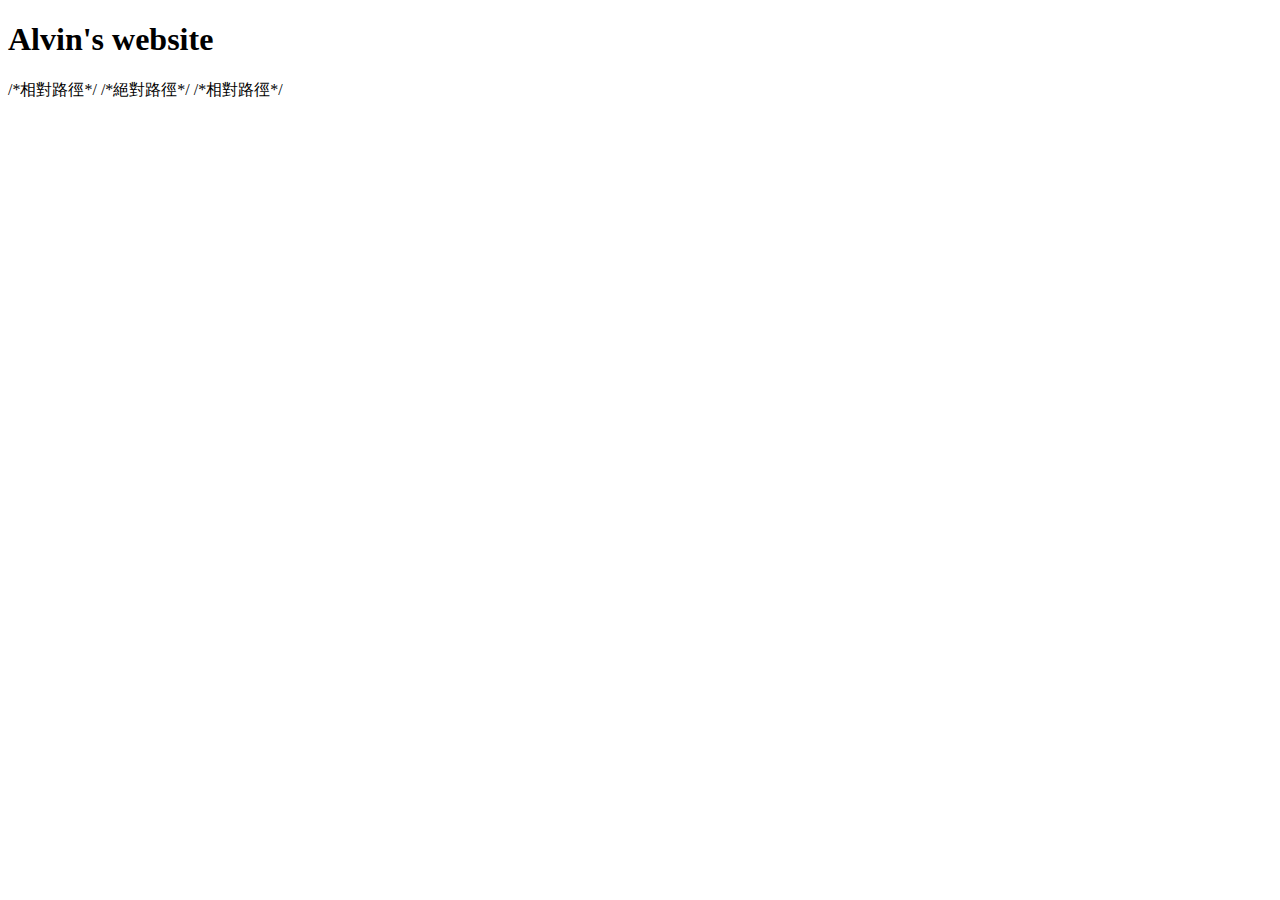
<file: Week1/index.html>
<!DOCTYPE html>
<html lang="en">
<head>
    <meta charset="UTF-8">
    <meta name="viewport" content="width=device-width, initial-scale=1.0">
    <title>187人力銀行</title>
</head>
<body>
    <h1>Alvin's website</h1>
    /*相對路徑*/
    <!-- <script src = "script.js"></script> /*相對路徑*/ -->
    /*絕對路徑*/
    <!-- <script src="http://127.0.0.1:5500/script.js"></script> --> 

    /*相對路徑*/
    <script src = "cold_joke.js"></script> 
</body>
</html>
</file>
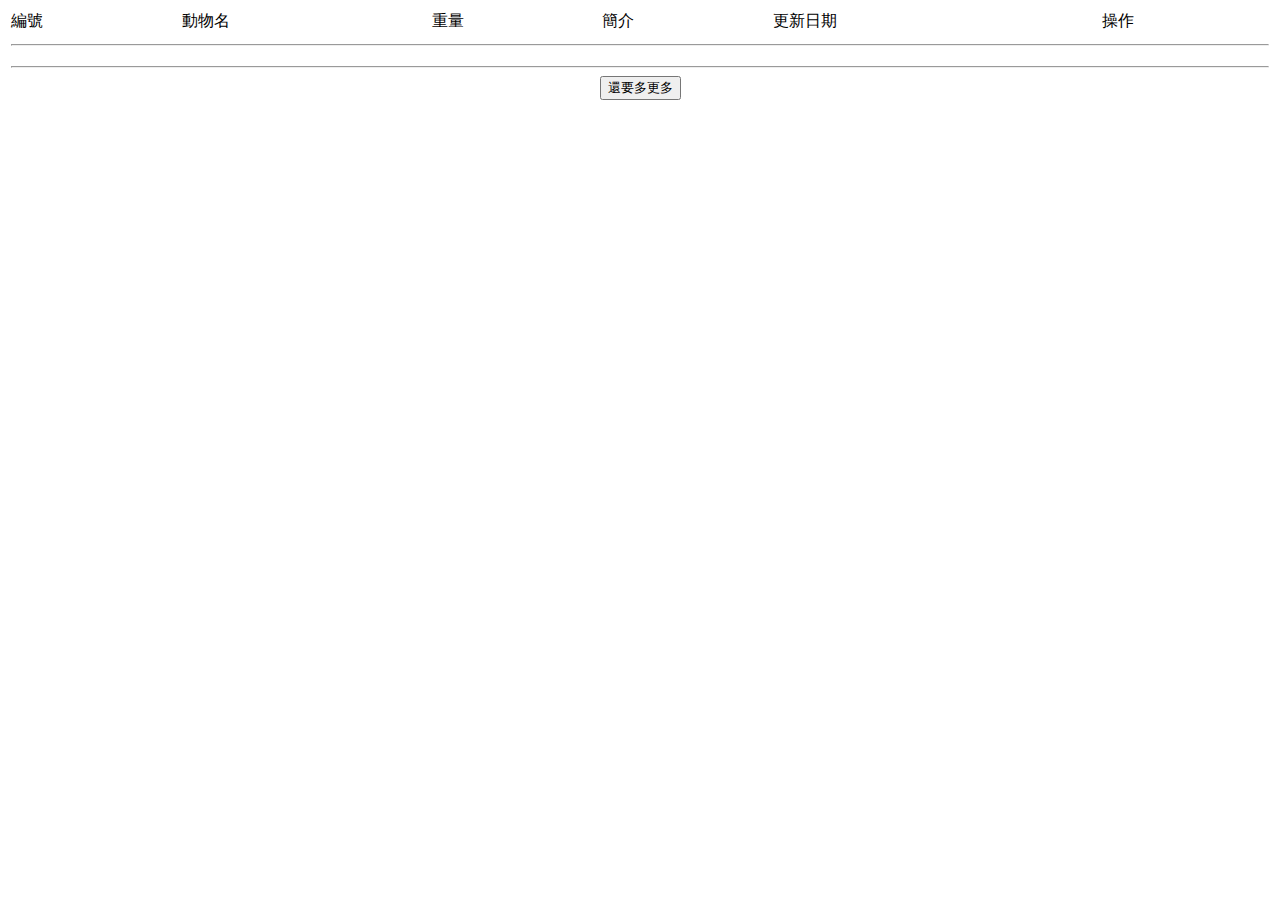
<file: Jquery_prac/Ajax_prac.html>
<!DOCTYPE html>
<html lang="en">
<head>
    <meta charset="UTF-8">
    <meta name="viewport" content="width=device-width, initial-scale=1.0">
    <title>jqajax-animal</title>
    <script src="https://code.jquery.com/jquery-3.5.0.min.js">

    </script>
  </head>
  
  <body>
    <table width="100%">
      <thead>
        <tr>
          <td>編號</td>
          <td>動物名</td>
          <td>重量</td>
          <td>簡介</td>
          <td>更新日期</td>
          <td>操作</td>
        </tr>
        <tr><td colspan="6"><hr></td></tr>
      </thead>
      <tbody></tbody>
      <tfoot>
        <tr>
            <td colspan="6" style="text-align: center;">
                <hr>
                <button>還要多更多</button>
            </td>
        </tr>
      </tfoot>
    </table>
    <script>
        // $(function()
        // {
        //     console.log($('table').html());
        //     //Server Address: http://192.168.211.1/api.php?do=select
        // });

    //宣告區
    let start=0;
    const LoadBtn = $('tfoot button');
    const ModifyBtn = $('tbody .mdy');
    const SelectAnimal = () =>
    {
        // $.ajax(
        // {
        //     url: 'http://192.168.211.1/api.php?do=select',
        //     type: 'GET',
        //     dataType: 'html',
        //     success: function(data)
        //     {
        //         console.log(data);
        //         console.log(typeof data);
        //         $('tbody').html(data);
        //     }
        // });

        $.post('http://192.168.211.1/api.php?do=select', { start }, function(data)
        {
            if(data !== 'fail')
            {
                $('tbody').html(data);

                //新html事件區
                $('.mdy').click(ChangeInput);

                start += 10;
            }
            else
            {
                //alert('沒有多更多...不要貪心了');
                LoadBtn.attr('disabled','');
                LoadBtn.text('沒有多更多...不要貪心了')
            }
        }, 'html');
    }

    const ChangeAnimal = (e) =>
    {
        const SaveBtn = $(e.target);
        const Data = SaveBtn.parents('tr').find('input').serialize();

        $.post
        (
            'http://192.168.211.1/api.php?do=update',
            Data,
            function(res)
            {
                console.log('Done');
            }
        )
    }
    const ChangeInput = (e) =>
    {
        const CurrModifyBtn = $(e.target);
        const Uncles = CurrModifyBtn.parent.siblings();
        
        CurrModifyBtn.parents('tr').html
        (

        ).find('.save').click(ChangeAnimal);
    }
    //Event
    LoadBtn.click(SelectAnimal);

    //Init
    SelectAnimal();
    </script>
  </body>
</html>
</file>
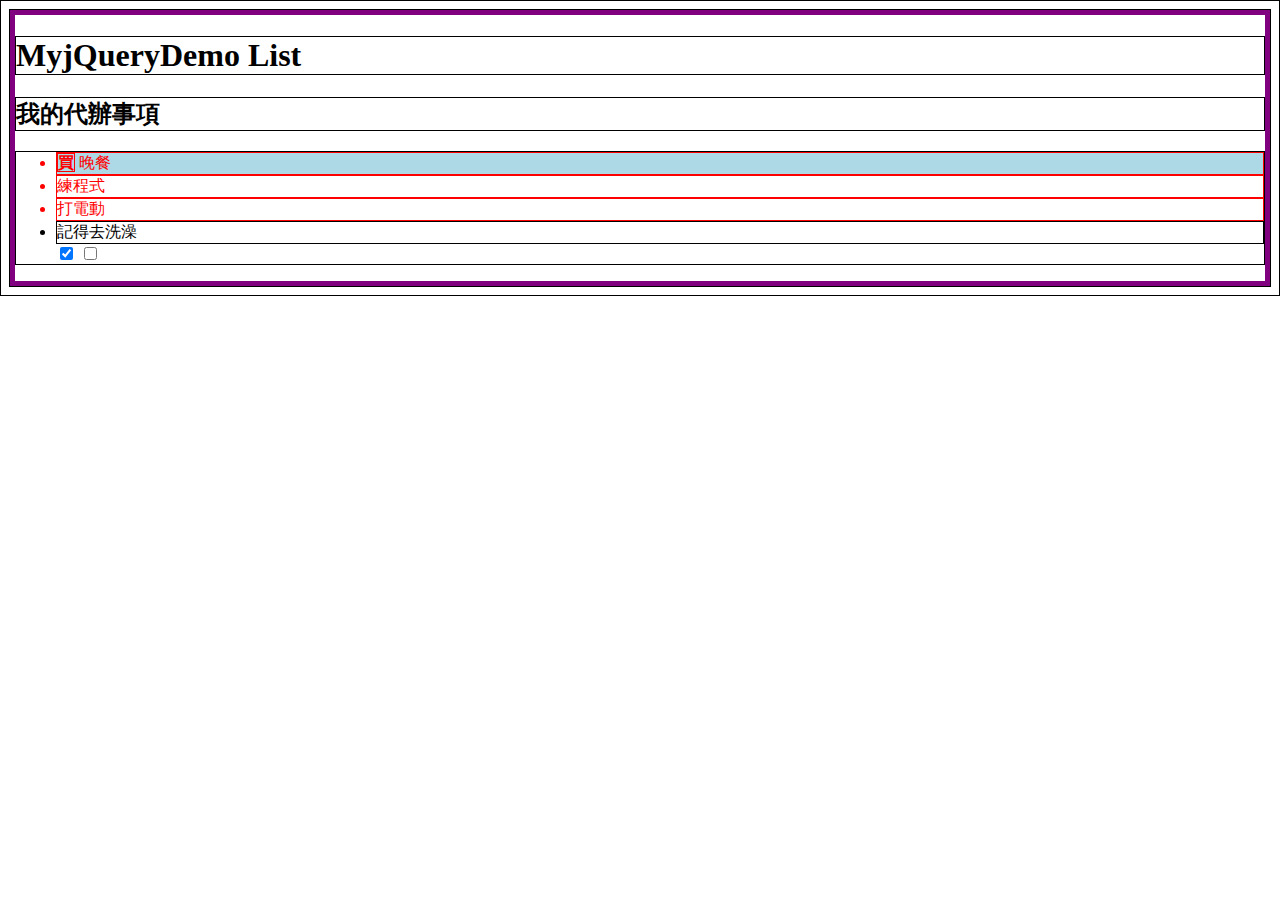
<file: Jquery_prac/Jq.html>
<!DOCTYPE html>
<html lang="en">
<head>
    <style>
        *
        {
            border: 1px solid;
        }
      .hot {
        color: red;
      }
      li:first-child
      {
        background: lightblue;
      }

      li:last-child
      {
        background:lightgreen;
      }

      #page:has(h1)
      {
        border-color: purple;
        border-width: 5px;
      }
    </style>
    <script src="./jquery-3.7.1.min.js">
        $document.ready(function()
        {
            console.log('page end');
            console.log($('#header'));
            $('#header').addClass('hot');
        })

        const ShowConsole = () =>
        {
            console.log('Click');
        };
        
        $('#Header').on('click',ShowConsole); 
        $('#Header').click(()=> console.log('test')); 
        $('#Header').hover(funtion() 
        {
            console.log($(this).text());
        });
        //$('#Header').off('click',ShowConsole); //remove


        // $(window).load(function()
        // {
        // });
    </script>
</head>
  <body>
    <div id="page">
      <h1 id="header">MyjQueryDemo List</h1>
      <h2>我的代辦事項</h2>
      <ul>
        <li id="one" class="hot"><b>買</b> 晚餐</li>
        <li id="two" class="hot">練程式</li>
        <li id="three" class="hot">打電動</li>
        <li id="four">記得去洗澡</li>
        <input type="checkbox" id="scales" name="scales" checked />
        <input type="checkbox" id="horns" name="horns" />
      </ul>
    </div>
    <script>
      //document.querySelector('header').classList('hot') //js ver
      //$('#header').addClass('hot'); //jq ver
      //jQuery('#header').addClass('hot'); //jq ver

    //   document.querySelector('li').forEach(node => 
    //     {
    //         console.log(node.innerHTML);
    //     }
    //   });

    $('li').each((_, Node) => /*通常senior engineer會把布用的參數用'_'代替*/
    {
        console.log($(node.html()));
    });
    </script>
  </body>
</html>
</file>
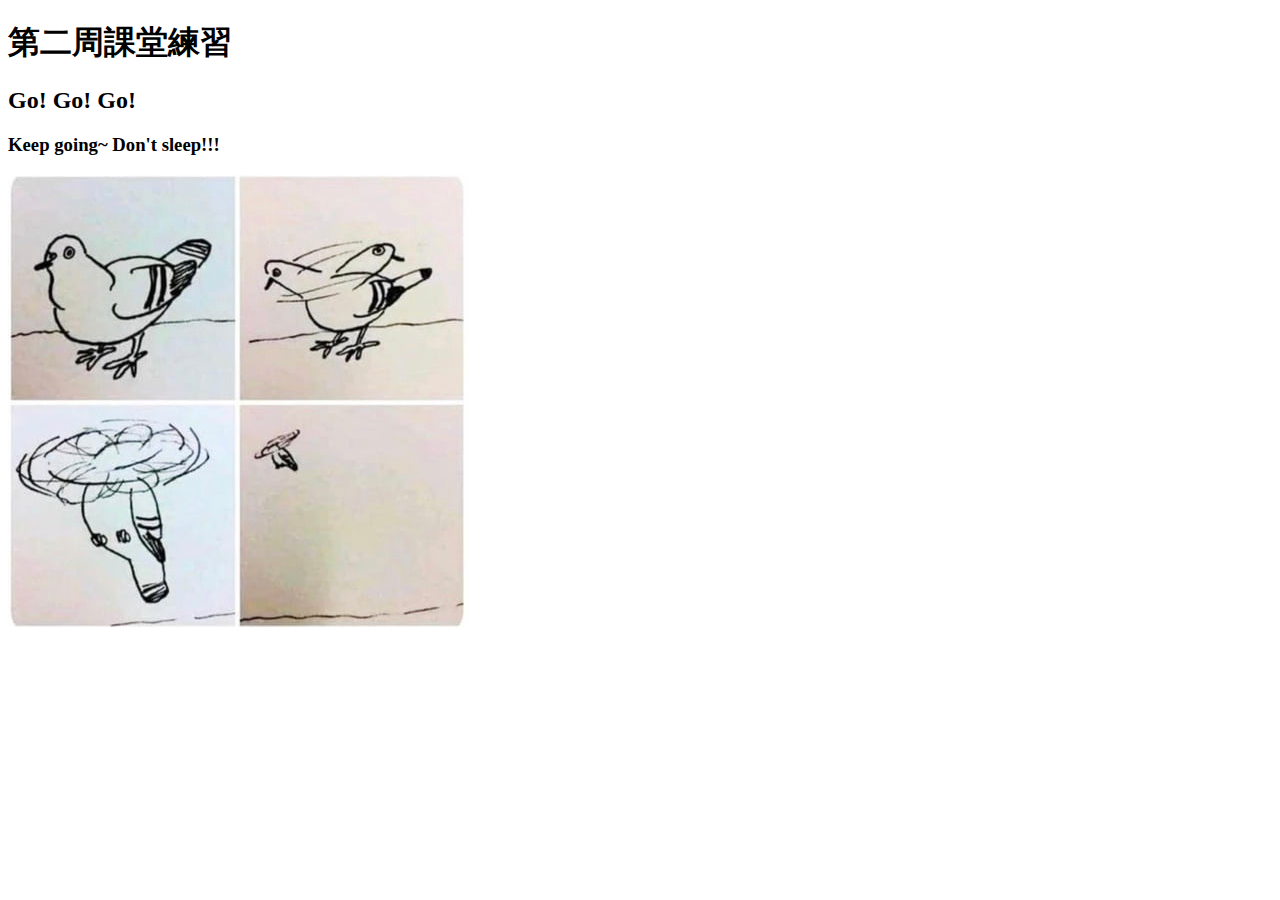
<file: Week2/Week2_prac.html>
<!DOCTYPE html>
<html lang="en">
<head>
    <meta charset="UTF-8">
    <meta name="viewport" content="width=device-width, initial-scale=1.0">
    <title>Week2 practice</title>
</head>
<body>
    <h1>第二周課堂練習</h1>
    <h2>Go! Go! Go!</h2>
    <h3>Keep going~ Don't sleep!!!</h3>
    <img src="./background.jpg">
    <!-- <script src = "boolean_prac.js"></script>  -->
    <!-- <script src = "function_prac.js"></script> -->
    <!-- <script src = "Variable_prac.js"></script> -->
    <!-- <script src = "Variable_let_const.js"></script> -->
    <!-- <script src = "if-else.js"></script> -->
    <!-- <script src = "switch-case.js"></script> -->
    <!-- <script src = "for-loop.js"></script> -->
    <!-- <script src = "multiplication-table_single_loop.js"></script> -->
    <!-- <script src = "while_prac.js"></script> -->
    <script src = "leave-loop_prac.js"></script>
</body>
</html>
</file>
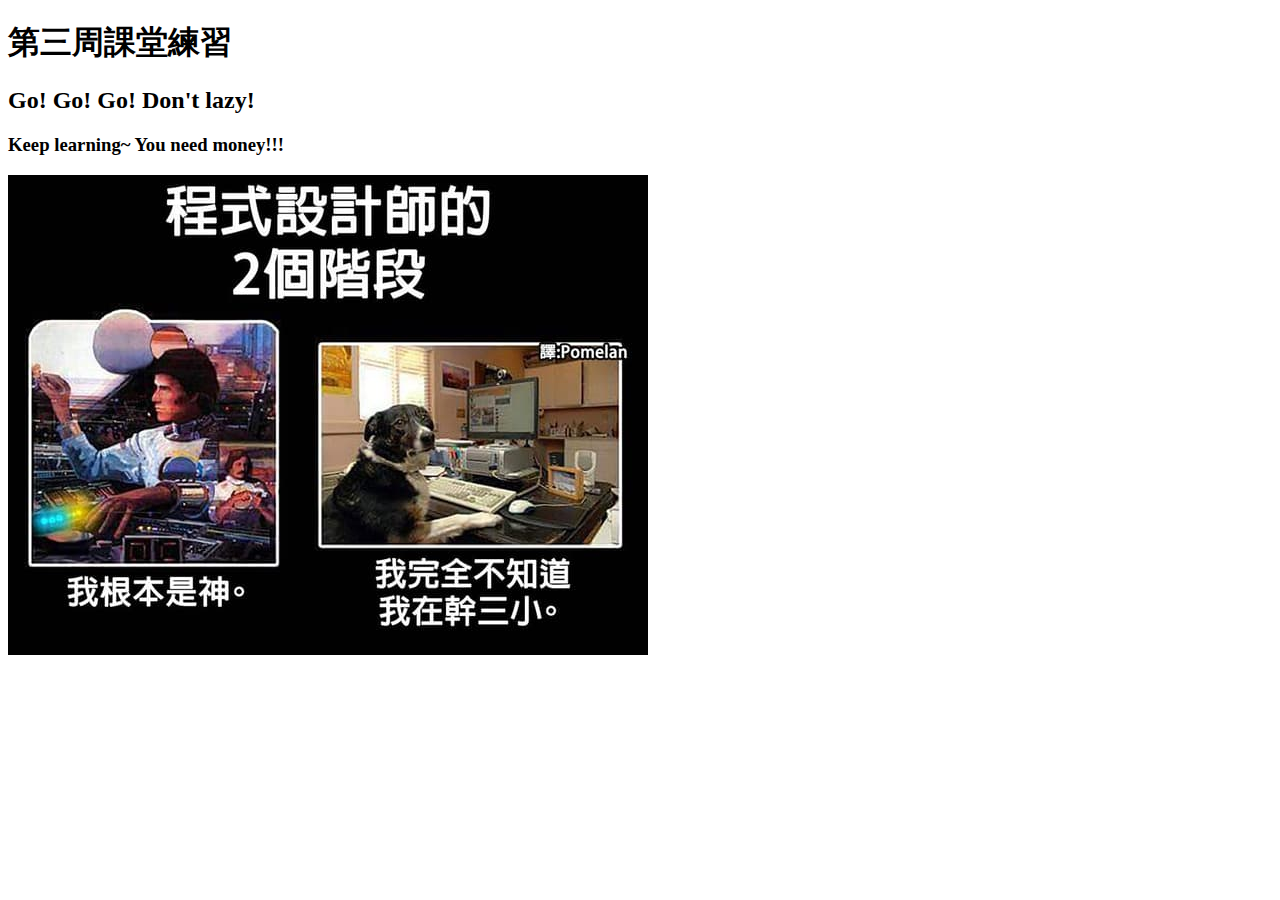
<file: Week3/Week3_prac.html>
<!DOCTYPE html>
<html lang="en">
<head>
    <meta charset="UTF-8">
    <meta name="viewport" content="width=device-width, initial-scale=1.0">
    <title>Week3 practice</title>
</head>
<body>
    <h1>第三周課堂練習</h1>
    <h2>Go! Go! Go! Don't lazy!</h2>
    <h3>Keep learning~ You need money!!!</h3>
    <img src="./Programmer_state.jpeg">

    <!-- <script src = "array_prac.js"></script> -->
    <!-- <script src = "array_function_prac.js"></script> -->
    <!-- <script src = "arrow_function.js"></script> -->
    <!-- <script src = "object.js"></script> -->
    <!-- <script src = "CommonUse_fun.js"></script> -->
    <script src = "Math_prac.js"></script>
</body>
</html>
</file>
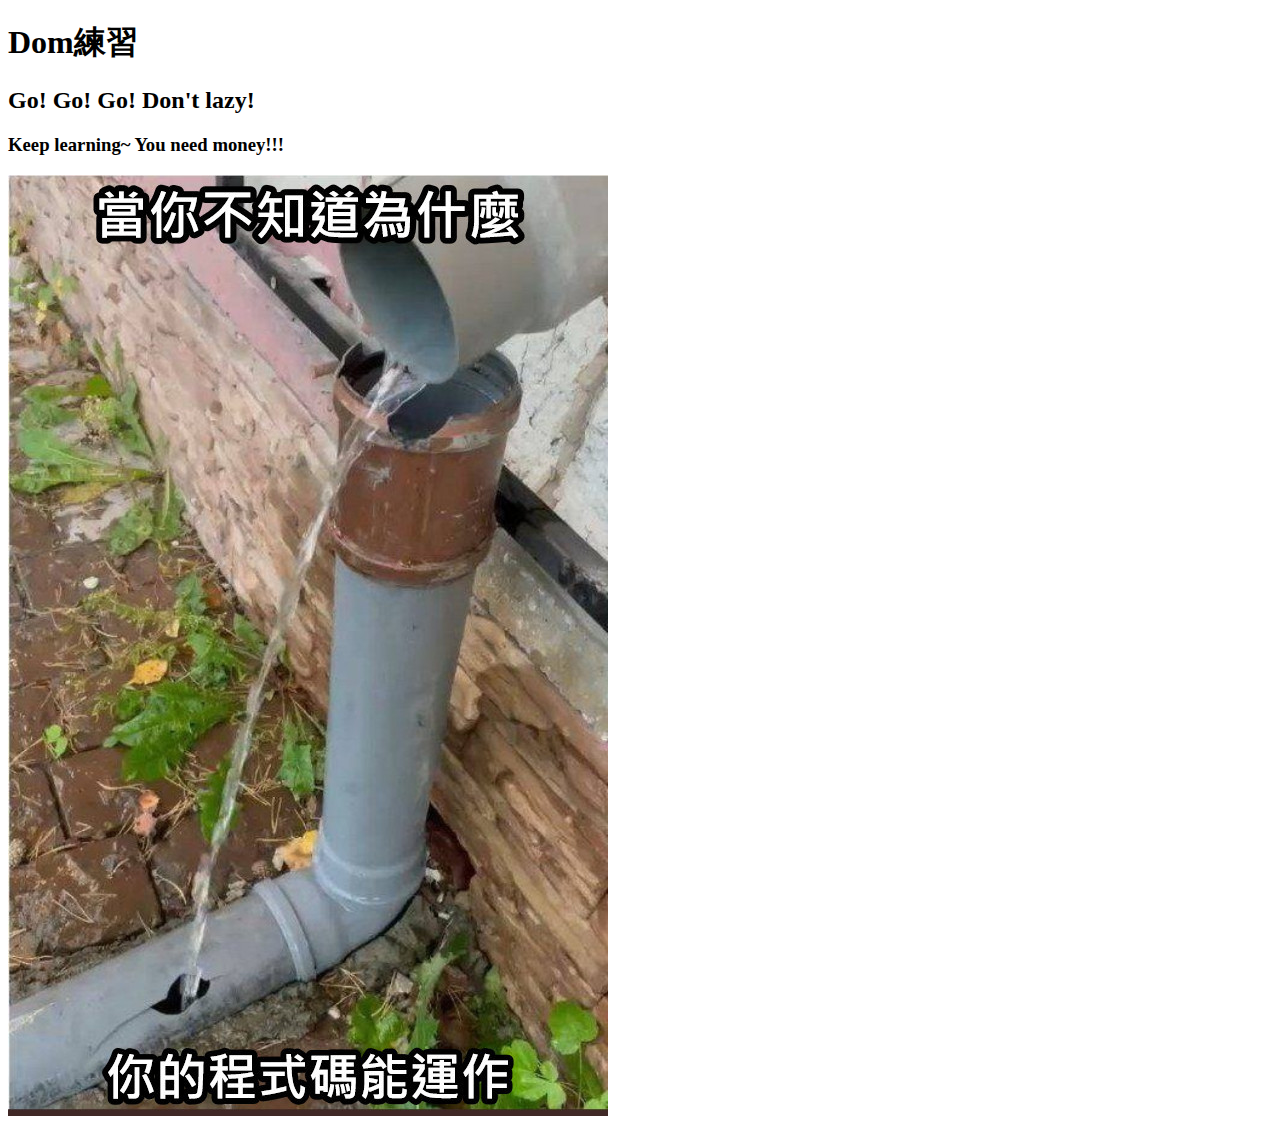
<file: Week4/Dom_prac.html>
<!DOCTYPE html>
<html lang="en">
<head>
    <meta charset="UTF-8">
    <meta name="viewport" content="width=device-width, initial-scale=1.0">
    <title>DOM practice</title>
    <script>
        let GetEl = null; //提升至全域變數
        onload = function()
        {
            let GetEl = document.getElementById('Alvin');
            console.log(getEl.innerHTML);
            //console.log(getEl.textContent);
            getEl.innerHTML = 'Alvin';
        }
    </script>
</head>
<body>
    <h1 id="Alvin" title="is header element">Dom練習</h1>
    <h2>Go! Go! Go! Don't lazy!</h2>
    <h3>Keep learning~ You need money!!!</h3>
    <img src="./Magic.jpg">
</body>
</html>
</file>
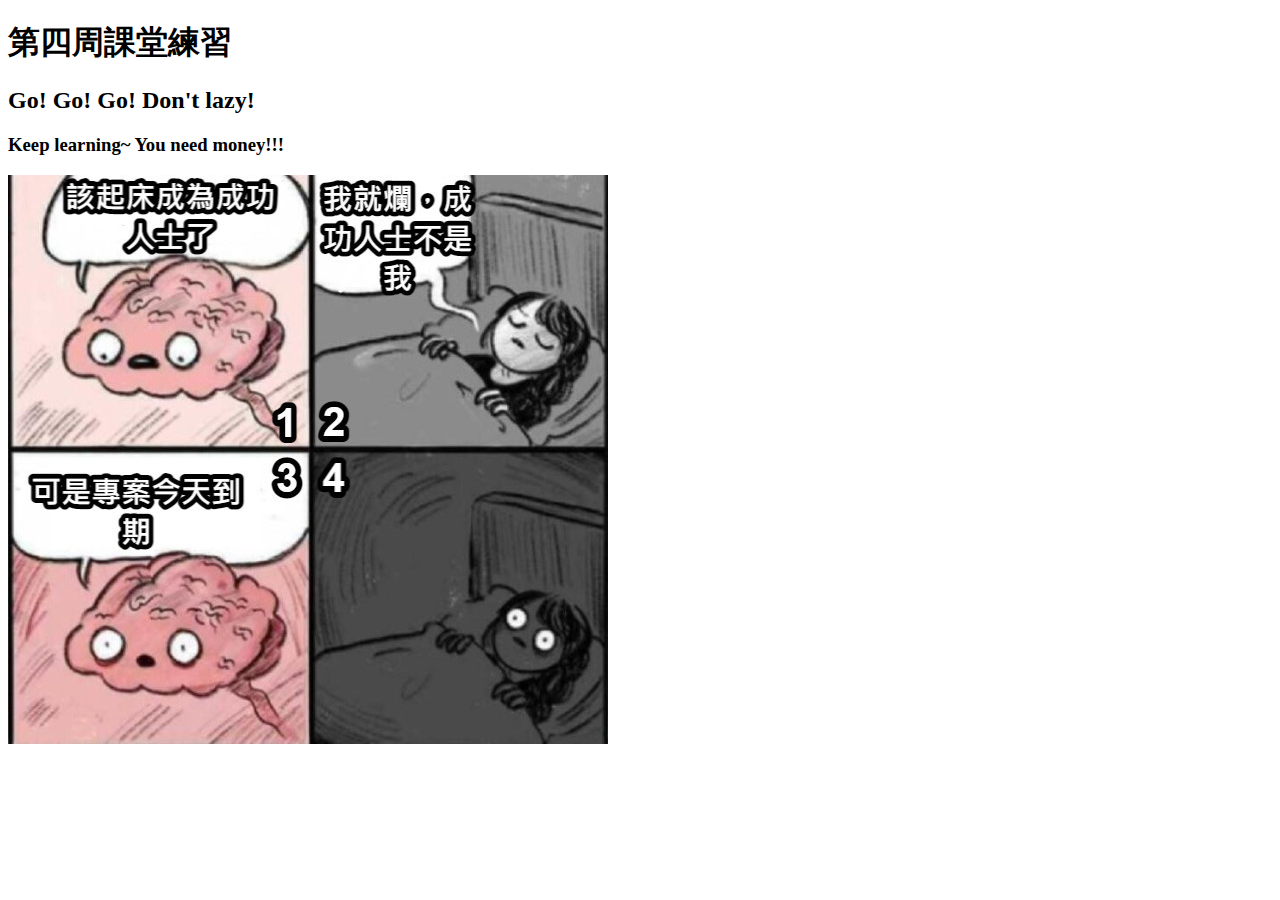
<file: Week4/Week4_prac.html>
<!DOCTYPE html>
<html lang="en">
<head>
    <meta charset="UTF-8">
    <meta name="viewport" content="width=device-width, initial-scale=1.0">
    <title>Week4 practice</title>
</head>
<body>
    <h1>第四周課堂練習</h1>
    <h2>Go! Go! Go! Don't lazy!</h2>
    <h3>Keep learning~ You need money!!!</h3>
    <img src="./Super_bad.jpg">

    <!-- <script src = "lotto_prac.js"></script> -->
    <!-- <script src = "Date_prac.js"></script> -->
    <!-- ==============End of basic chapter============= -->
    <!-- <script src = "Bom_Prac.js"></script>  -->
    <!-- <script src = "SetTimeout.js"></script> -->
    <script src = "CountDown_NewYear.js"></script>
    <!-- ==============End of BOM chapter============= -->
</body>
</html>
</file>
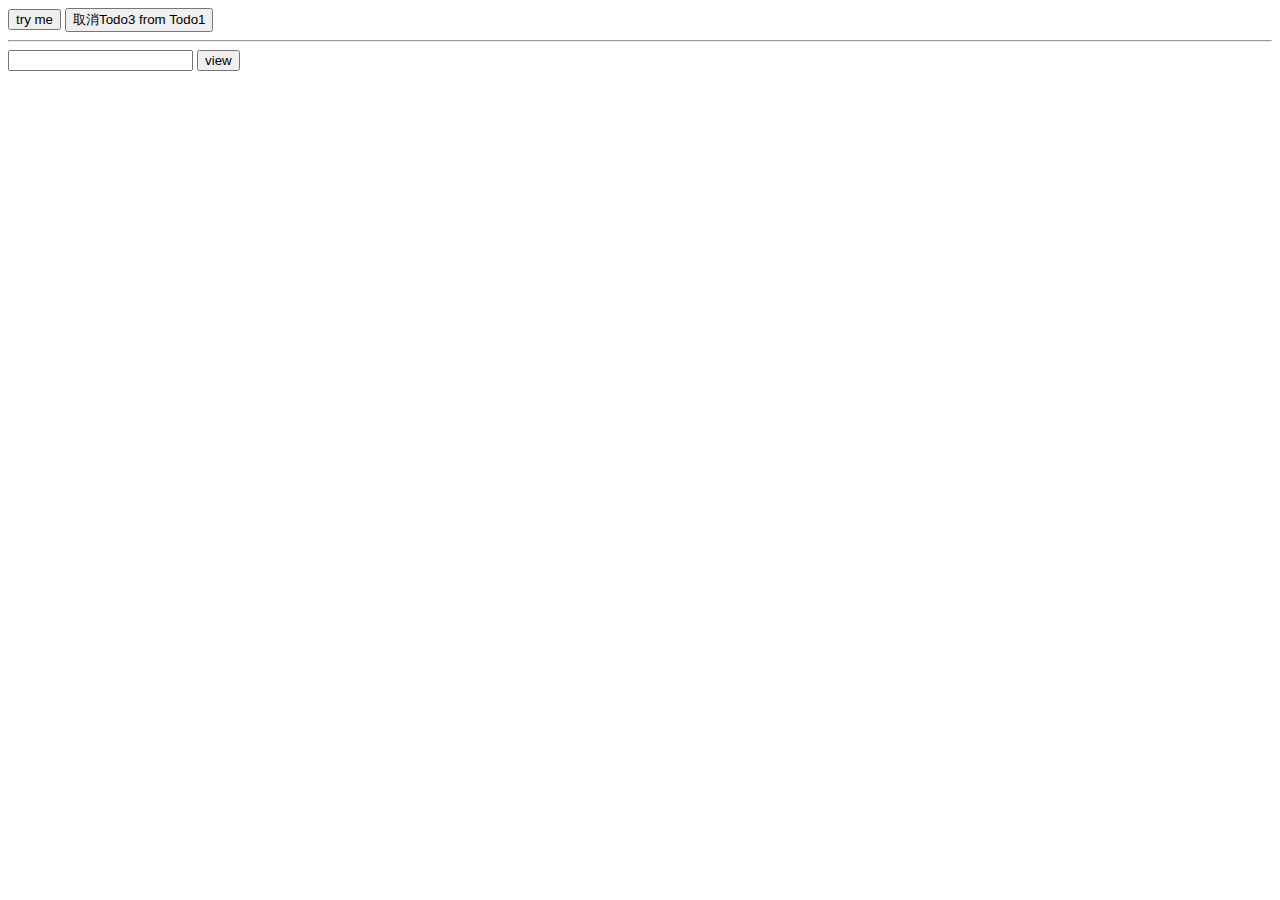
<file: Week5/Event_Listener.html>
<!DOCTYPE html>
<html lang="en">
<head>
    <meta charset="UTF-8">
    <meta name="viewport" content="width=device-width, initial-scale=1.0">
    <title>Week5 practice</title>
    <style></style>
</head>
<body>
    <input type="button" id="ock" value="try me">
    <input type="button" value="取消Todo3 from Todo1" onclick="ClearLister">
    <!-- <input type="button" id="canel" value="取消 todo3 from js" -->
    <hr>
    <input type="password">
    <button>view</button>

</body>
<script>
    const ock = document.querySelector('#ock');
    //ock.addEventListener(event, todo function)
    // ock.addEventListener('click', ()=>
    // {
    //     console.log('click');
    // });
    function Todo1()
    {
        console.log('Click1');
    }

    const Todo2 = ()=> console.log('click2');
    const Todo3 = function()
    {
        comsole.log('click3');
    };

    ock.addEventListener('click',Todo1);
    ock.addEventListener('mouseover',Todo2);
    ock.addEventListener('mouseover',Todo3);

    document.addEventListener('contextmenu', (e)=> 
    {
        e.preventDefault();
    });

    function ClearLister()
    {
        ock.removeEventListener();
    }

    /*=======Boumds password========*/
    const pwd = document.querySelector('input[type=password]');
    const pwdSwitch = document. querySelector('Input[type=password]-button');

    pwdSwitch.addEventListener('mousedown', function()
    {
        pwd.type = 'text';
        this.innerHTML='show';
    });
    pwdSwitch.addEventListener('mouseup', function()
    {
        pwd.attributes('type', 'password');
        //pwd.type = 'text';
        this.innerHTML='hide';
    });
    pwdSwitch.addEventListener('mouseout', function()
    {
        pwd.type = 'password';
        this.innerHTML='hide';
    });
    
</script>
</html>
</file>
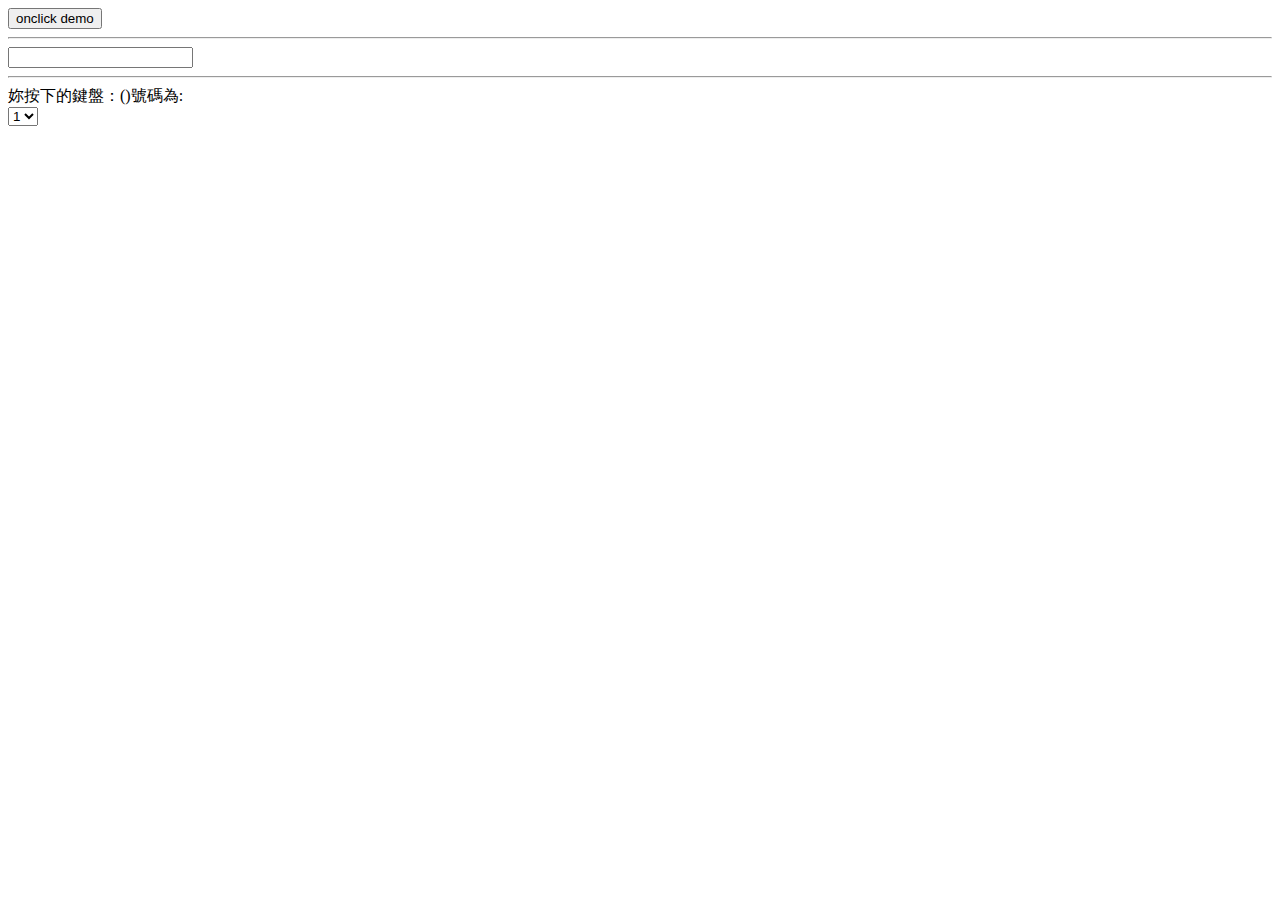
<file: Week5/Event_prac.html>
<!DOCTYPE html>
<html lang="en">
<head>
    <meta charset="UTF-8">
    <meta name="viewport" content="width=device-width, initial-scale=1.0">
    <title>Week5 practice</title>
    <style></style>
</head>
<body>
  <input type="button" class="demo" value="onclick demo" id="demo" onclick="showalert('我是 onclick 效果')">
  <hr>
  <!-- <input type="button" value="onclick test" id="Alvin"onclick="whatIs()" style = "color: green"> -->
  <!-- <input type="button" value="onmouseup" onmouseup="whatIs(this)">
  <input type="button" value="onmouseover" onmouseover="whatIs(this)">
  <input type="button" value="onmouseout" onmouseout="whatIs(this)">
  <input type="button" value="onclick test" id="Alvin" onclick="whatIs(this)"> -->
  <input type="password" value="" onchange="checkPWD(this)"><small id="PWD-Info"></small>
  <span id="pw-info"></span>
  <!-- <hr> -->
  <!-- <input type="button" value="onmousedown" onmousedown="whatIs(this)">
  <input type="button" value="onmouseup" onmouseup="whatIs(this)">
  <input type="button" value="onmouseover" onmouseover="whatIs(this)">
  <input type="button" value="onmouseout" onmouseout="whatIs(this)">
  <input value="onchange" onchange="whatIs(this)">
  <input value="onblur" onblur="whatIs(this)">
  <input value="onfocus" onfocus="whatIs(this)"> -->

  <div id="fakeBtn"></div>
  <hr>
  <div>妳按下的鍵盤：(<span id="codename"></span>)號碼為:<span id="keycode"></span></div>

  <select>
    <option value="1">1</option>
    <option value="2">2</option>
    <option value="3">3</option>
    <option value="4">4</option>
  </select>
  <script>
    // function showalert(Msg)
    // {
    //     // console.log(Msg);
    //     const node = document.getElementById('demo');
    //     node.value = 'Hello world';
    //     //Method1
    //     node.style.color='red';
    //     node.style.fontSize = '2rem';
    //     //method2
    //     node.style = 'color=red; font-size: 2rem';
    //     console.log(node.style);
    //     //method3
    //     node.classList.add('active');
    //     //node.classList.remove('demo');
    // }
    
    //method3
    //node.classname='demo highlight';
    const checkPWD = function(HtmlElement)
    {
        console.log(HtmlElement.value);
        if(HtmlElement.value.length < 8)
            document.querySelector('#pwd-info'.innerHTML) = "Password too short, at least have 8 words."
        else
            documnt.querySelector('#pwd-info').innerHTML = '';
    }

    // const whatIs = function(node) //透過參數，把物件丟進來，在html元素上面，把上面this指向自己
    // {
    //     // const node = document.getElementById('Loki');
    //     // const node = AlvinPara;
    //     // node.value = 'Hello Alvin';
    //     // node.classList.add('active here');

    //     // console.log(this); //這裡的this指向自己，也就是js自己就是整個window

    //     node.value = 'Hello Alvin';
    //     node.classList.toggle('active');
    // }

    const FakeBtnTodo=function()
    {
        //console.log(1234);
        const btn = document.querySelector('#FakeBtn');
        btn.innerHTML = '假按鈕的拉';
        btn.style = `
           background: lightblue;
           box-shadow: 1px 2px 2px 1px #0000004d;
           cursor: pointer;
           display: inline-block;
           padding; 2px 10px;
        `;
        // console.log(this);
        // btn.onclick = whatIs(this);
        btn.onclick = function() //匿名函式可以協助把物件本體的定義，繼承至匿名函式內
        {
            whatIs(this); //宣告function當下沒有this的定義，this一律指向window
        }
    }

    document.oncontextmenu = function(BtnEvent)
    {
        if(BtnEvent.keyCode == 123)
        {
            return;
        }
    }
    //Call function
    FakeBtnTodo();
    /**************Keyboard event**************/
    document.onkeydown = function(BtnEvent)
    {
        //console.log(BtnEvent);
        BtnEvent.preventDefault(); //要求取消預設行為
        document.querySelector('#Codename').innerHTML = BtnEvent.code;
        document.querySelector('#keycode').innerHTML = BtnEvent.keyCode;

    }
    
    /**************Window event**************/
    window.onresize = function()
    {
        // console.log(window.innerWidth);
        console.log(document.querySelector('#Alvin').value);
    }
    </script>
</body>
</html>
</file>
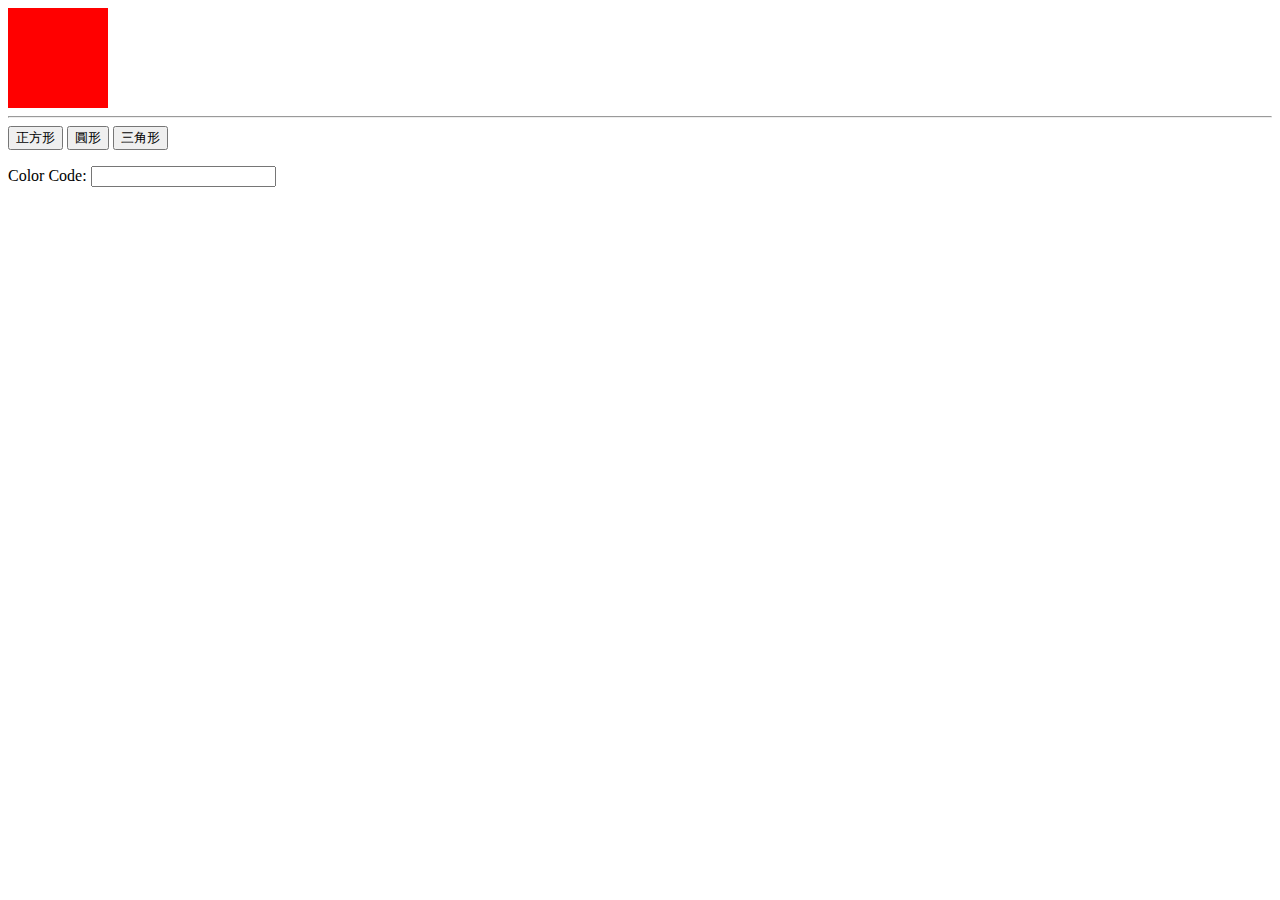
<file: Week5/PractiveEvent1.html>
<!DOCTYPE html>
<html lang="en">
<head>
    <meta charset="UTF-8">
    <meta name="viewport" content="width=device-width, initial-scale=1.0">
    <title>Week5 practice</title>
    <style></style>
</head>
<body>
  <div id="myblock" style="width:100px;height:100px;background-color: red;"></div>
  <hr />
  <input type="button" value="正方形" onclick="trans('A')" />
  <input type="button" value="圓形" onclick="trans('B')" />
  <input type="button" value="三角形" onclick="trans('C')" />
  <p>Color Code: <input type="text" onchange="color(this.value)" /></p>

  <script>
    const zone = document.getElementById("myblock");
    var clr=zone.style.backgroundColor; //red
    function trans(type) {
      switch (type) {
        case "A":
          zone.style = "width:100px;height:100px;background-color:"+clr;
          break;
        case "B":
          zone.style = "width:100px;height:100px;background-color:"+clr+";border-radius: 50px;";
          break;
        case "C":
          zone.style = "width:0;height:0;border-left: 50px solid transparent;border-right: 50px solid transparent;border-bottom: 100px solid "+clr+";";
          break;
      }
    }
    function color(colorcode){
      if(zone.style.backgroundColor)
      {
        zone.style.backgroundColor = colorcode;
      }
      else
      {
        zone.style.boardBottom = `100px solid ${colorcode}`;
      }
      nowColor = colorcode;
      // zone.style.backgroundColor=re; //目前的顏色換掉
      // clr=re; //把所有的色變數更新一下
    }
  </script>
</body>
</html>
</file>
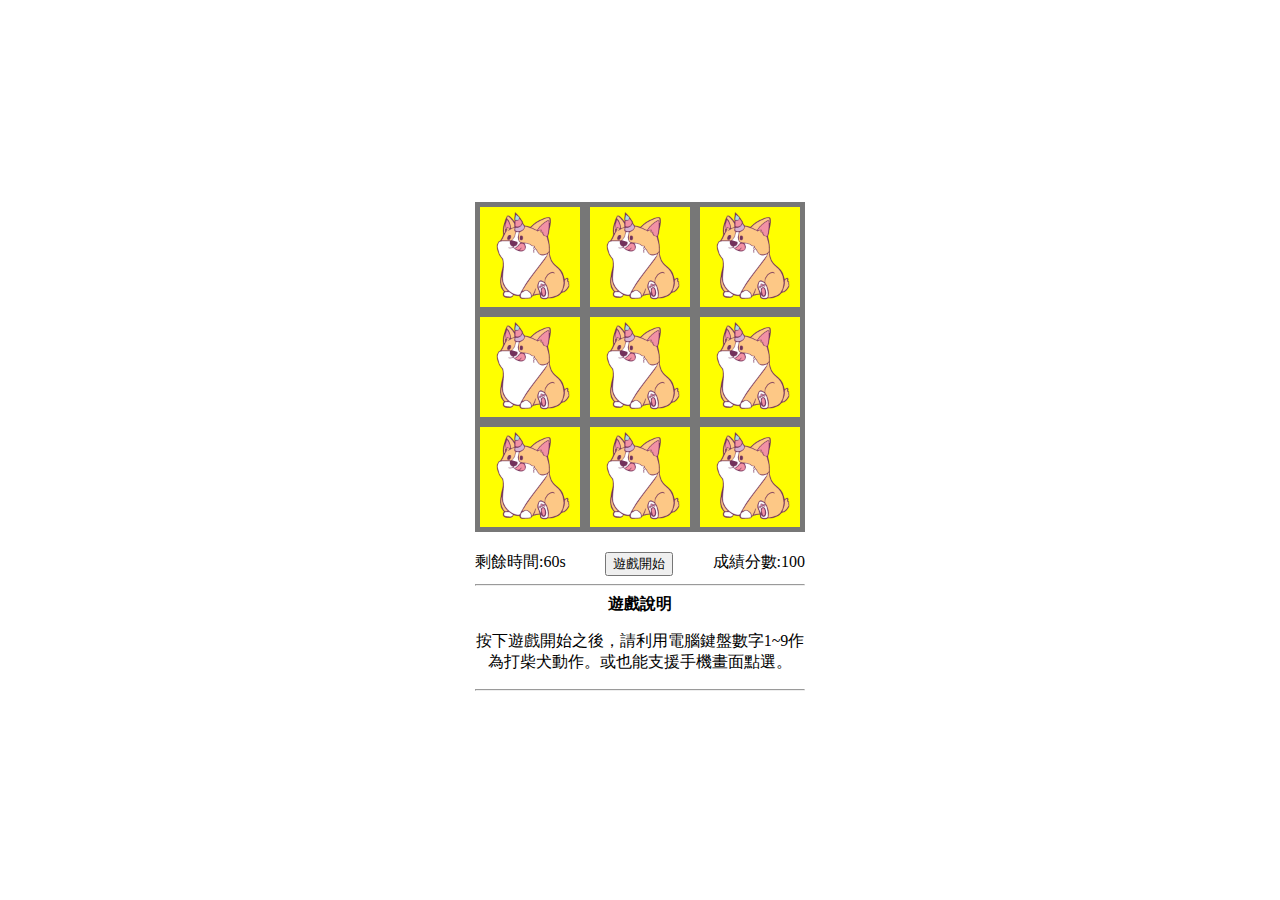
<file: Whack-a-mole-game/Game_main_page.html>
<!DOCTYPE html>
<html lang="en">

<head>
  <meta charset="UTF-8">
  <meta name="viewport" content="width=device-width, initial-scale=1.0, maximum-scale=1.0, user-scalable=0" />
  <meta http-equiv="X-UA-Compatible" content="ie=edge">
  <link rel="stylesheet" href="Style.css">
  <title>Whack a Mole</title>
</head>

<body>
  <div class="main">
    <div class="content">
      <img src="Image/state.png" class="cell" title="state" onclick="CountScore(0)">
      <img src="Image/state.png" class="cell" title="state" onclick="CountScore(1)">
      <img src="Image/state.png" class="cell" title="state" onclick="CountScore(2)">
      <img src="Image/state.png" class="cell" title="state" onclick="CountScore(3)">
      <img src="Image/state.png" class="cell" title="state" onclick="CountScore(4)">
      <img src="Image/state.png" class="cell" title="state" onclick="CountScore(5)">
      <img src="Image/state.png" class="cell" title="state" onclick="CountScore(6)">
      <img src="Image/state.png" class="cell" title="state" onclick="CountScore(7)">
      <img src="Image/state.png" class="cell" title="state" onclick="CountScore(8)">
    </div>
    <div class="control">
      <div class="nav-bar">
        <span>剩餘時間:<span id="time">60</span>s</span>
        <button>遊戲開始</button>
        <span>成績分數:<span id="combo">100</span></span>
      </div>
      <hr>
      <b>遊戲說明</b>
      <p>按下遊戲開始之後，請利用電腦鍵盤數字1~9作為打柴犬動作。或也能支援手機畫面點選。</p>
      <hr>
    </div>
  </div>
  <script src="App.js"></script>
</body>

</html>
</file>
<file: Whack-a-mole-game/Style.css>
body {
  margin: 0;
  width: 100vw;
  height: 100vh;
  text-align: center;
  display: flex;
  justify-content: center;
  align-items: center;

  .main {
    width: 330px;

    .content {
      display: flex;
      flex-wrap: wrap;
      min-width: 330px;
      
      .cell {
        width: 100px;
        height: 100px;
        border: 5px solid #777;
        background-color: yellow;

        &.red
        {
          background-color: red;
        }

        &.green
        {
          background-color: greenyellow;
        }
      }
    }

    .control {
      margin-top: 20px;

      .nav-bar {
        display: flex;
        justify-content: space-between;

        #time,
        #combo {
          width: 30%;
        }
      }
    }
  }
}
</file>
